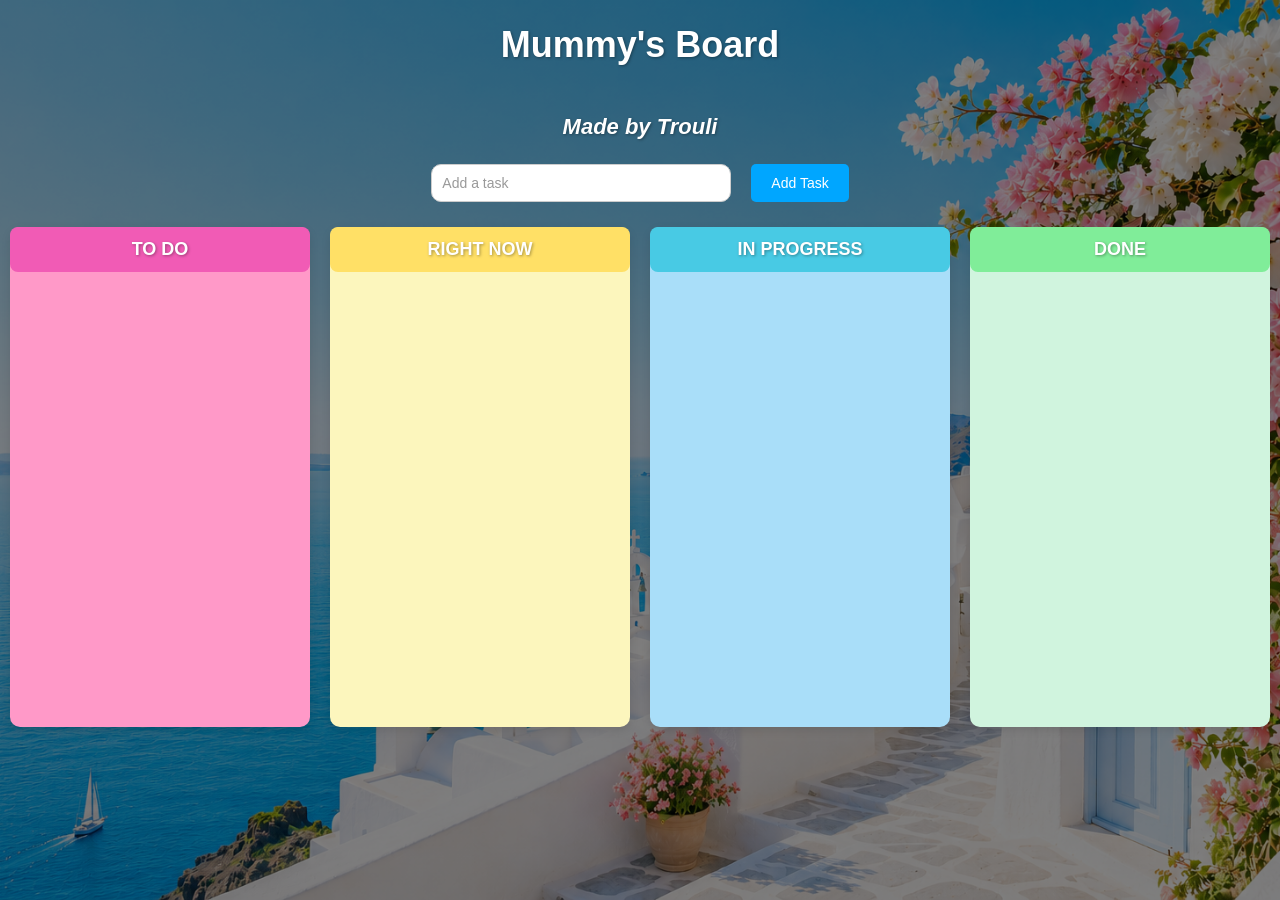
<file: index.html>
<!DOCTYPE html>
<html lang="en">

<head>
    <meta charset="UTF-8">
    <meta name="viewport" content="width=device-width, initial-scale=1.0">
    <title>Mummy's Board</title>
    <link rel="stylesheet" href="static/style.css">
<body>
        <h1> Mummy's Board </h1>
        <h2> Made by Trouli </h2>

        <div class = "add-task">
            <input type="text" id="addtask" placeholder="Add a task">
            <button onclick="addTask()">Add Task</button>
        </div>

        <div class = "board">
            <div class = "column todo">
                <h3> TO DO </h3>
                <div class = "task-list" 
                    id = "todo" 
                    ondrop = "drop(event)" 
                    ondragover = "allowDrop(event)">
                </div>
            </div>
            <div class = "column current">
                <h3> RIGHT NOW </h3>
                <div class = "task-list" 
                    id = "current" 
                    ondrop = "drop(event)" 
                    ondragover = "allowDrop(event)">
                </div>
            </div>
            <div class = "column progress">
                <h3> IN PROGRESS </h3>
                <div class = "task-list" 
                    id = "progress" 
                    ondrop = "drop(event)" 
                    ondragover = "allowDrop(event)">
                </div>
            </div>
                <div class = "column done">
                <h3> DONE </h3>
                <div class = "task-list" 
                    id = "done" 
                    ondrop = "drop(event)" 
                    ondragover = "allowDrop(event)">
                </div>
            </div>
        </div>
    
        <script src="static/script.js"></script>
    </body>
</html>
</file>
<file: static/style.css>
* 
{
    margin: 0;
    padding: 0;
    box-sizing: border-box;
    font-family: Arial, sans-serif;
}

body
{
    background: linear-gradient(rgba(0, 0, 0, 0.5), rgba(0, 0, 0, 0.5)), 
    url('../static/background.png');
    margin: 0;
    min-height: 100vh;
    background-size: cover;        /* Filling screen */
    background-position: center;   /* Image centred */
    background-attachment: fixed;
    background-repeat: no-repeat;  /* No tiling */
    text-align: center;
}

h1 
{
    font-size: 36px;
    text-align: center;
    text-shadow: 1px 1px 3px rgba(0,0,0,0.35);
    padding: 24px;
    color: white;
}

h2
{
    font-size: 22px;
    text-align: center;
    font-style: italic;
    text-shadow: 1px 1px 3px rgba(0,0,0,0.35);
    padding: 24px;
    color: white;
}

h3
{
    font-size: 18px;
    text-align: center;
    text-shadow: 1px 1px 3px rgba(0,0,0,0.35);
    padding: 16px;
    color: white;
}

.add-task 
{
    display: flex;
    justify-content: center;
    margin-bottom: 25px;
    gap: 20px;
}

.add-task input 
{
    width: 300px;
    padding: 10px;
    font-size: 14px;
    border-radius: 10px;
    border: 1px solid #ccc;
}

.add-task input:focus 
{
    border: 1px solid #00ccff;
    outline: none;
    border: 2px solid #00ccff;
    box-shadow: 0 0 12px #00ccff;
}

.add-task button 
{
    padding: 10px 20px;
    font-size: 14px;
    background: #00a6ff;
    color: white;
    border: none;
    border-radius: 5px;
    cursor: pointer;
}

.add-task button:hover 
{
    background: #00a6ff;
    transform: scale(1.04);
}

.add-task input::placeholder
{
    font-size: 14px;
    color: #999;
}

.board 
{
    display: flex;
    gap: 20px;
    justify-content: center;
    align-items: flex-start;
    flex-wrap: wrap;
}

.column
{
    width: 300px;
    min-height: 500px;
    border-radius: 10px;
    padding: 15px;
    box-shadow: 0 3px 10px rgba(0,0,0,.1);
}

.todo
{
    background: #ff99c8;
}

.todo h3
{
    background: #f15bb5;
}
    
.current
{
    background: #fcf6bd;
}

.current h3
{
    background: #ffe066;
}

.progress
{
    background: #a9def9;
}

.progress h3
{
    background: #48cae4;
}

.done
{
    background: #d0f4de;
}

.done h3
{
    background: #80ed99;
}

.column h3
{
    text-align: center;
    color: white;
    padding: 12px;
    border-radius: 8px;
    margin: -15px -15px 15px -15px;
}

.task-list 
{
    min-height: 420px;
}

.task 
{
    background: white;
    padding: 0;
    margin-bottom: 12px;
    border-radius: 8px;
    border-color:rgba(0,0,0,0.5);
    cursor: move;
    box-shadow: 0 2px 6px rgba(0,0,0,0.5);
    display: flex;
    align-items: stretch;
    overflow: hidden; 
}

.task:hover 
{
    transform: translateY(-3px) scale(1.02);
    box-shadow:
        0 8px 18px rgba(0,0,0,.18);
}

.task-colour
{
    width: 16px;
    align-self: stretch;
    cursor: pointer;
    background:	#baffc9;
    border-right: 0.5px rgba(0,0,0,0.1);
    transition: width 0.2s;
    flex-shrink: 0;
}

.task-colour:hover
{
    width: 18px;
}

.task-content
{
    flex: 1;
    display: flex;
    justify-content: space-between;
    align-items: stretch;
    padding: 12px;
}

.delete 
{
    background: #edede9;
    color: black;
    border: none;
    width: 25px;
    height: 25px;
    border-radius: 50%;
    cursor: pointer;
}

.delete:hover 
{
    background: #c2c2c2;
}

.completed span 
{
    text-decoration: line-through;
    transition: opacity 0.3s ease;
    opacity: 0.7;
    color: #666
}
</file>
